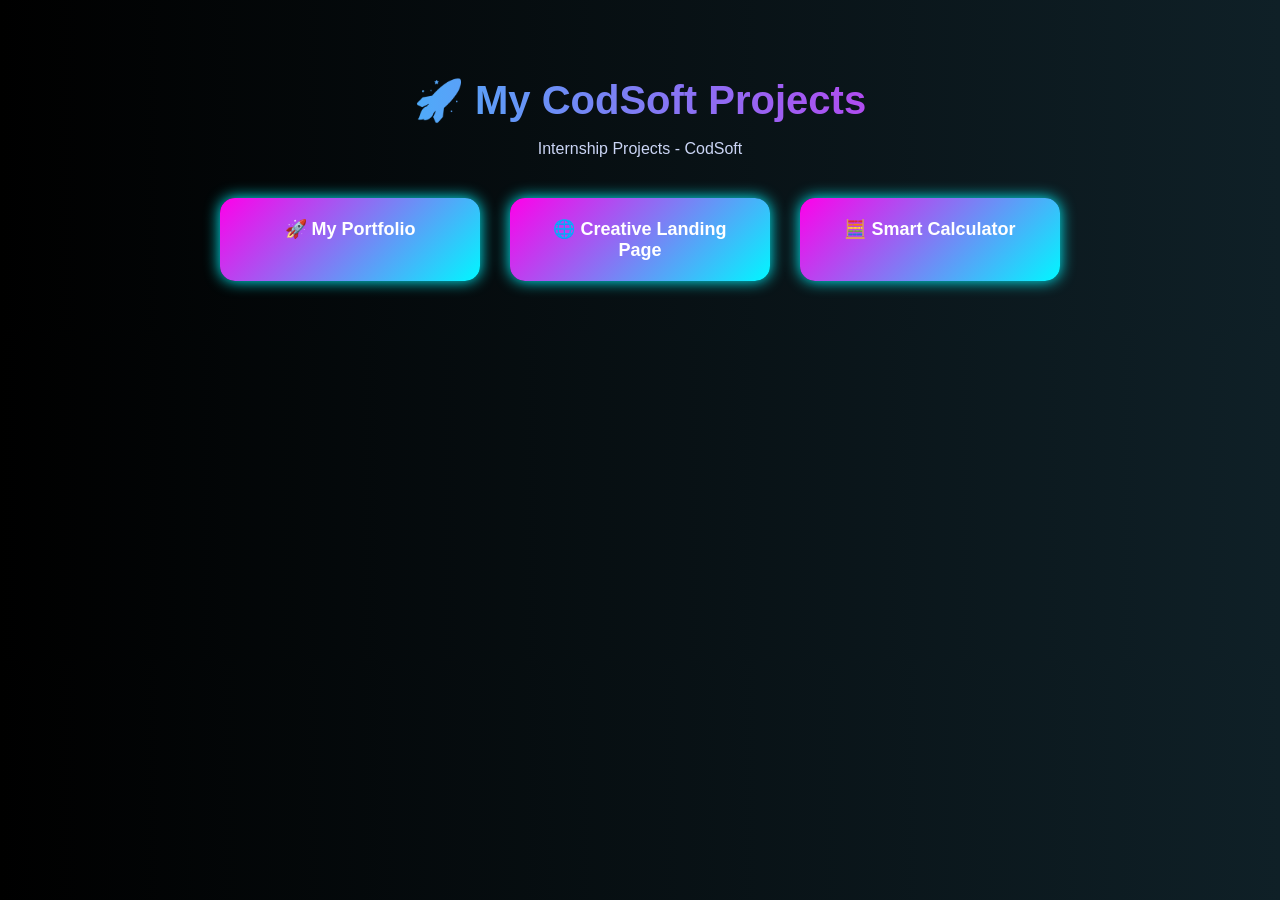
<file: index.html>
<!DOCTYPE html>
<html>
<head>
    <title>CodSoft Projects</title>

    <style>
        body {
            margin: 0;
            font-family: 'Poppins', sans-serif;
            background: linear-gradient(to right, #000000, #0f2027);
            color: white;
            text-align: center;
            padding: 50px;
        }

        h1 {
            font-size: 40px;
            margin-bottom: 10px;
            background: linear-gradient(90deg, #00f7ff, #ff00ea);
            -webkit-background-clip: text;
            color: transparent;
        }

        p {
            color: #cbd5f5;
            margin-bottom: 40px;
        }

        .container {
            display: flex;
            justify-content: center;
            gap: 30px;
            flex-wrap: wrap;
        }

        a {
            width: 220px;
            padding: 20px;
            text-decoration: none;
            color: white;
            border-radius: 15px;
            background: linear-gradient(135deg, #ff00ea, #00f7ff);
            font-size: 18px;
            font-weight: bold;
            transition: 0.3s;
            box-shadow: 0 0 15px #00f7ff;
        }

        a:hover {
            transform: scale(1.1);
            box-shadow: 0 0 25px #ff00ea;
        }
    </style>
</head>

<body>

<h1>🚀 My CodSoft Projects</h1>
<p>Internship Projects - CodSoft</p>

<div class="container">
    <a href="portfolio/index.html" target="_blank">🚀 My Portfolio</a>
    <a href="Landing-page/index.html" target="_blank">🌐 Creative Landing Page</a>
    <a href="Calculator/index.html" target="_blank">🧮 Smart Calculator</a>
</div>

</body>
</html>
</file>
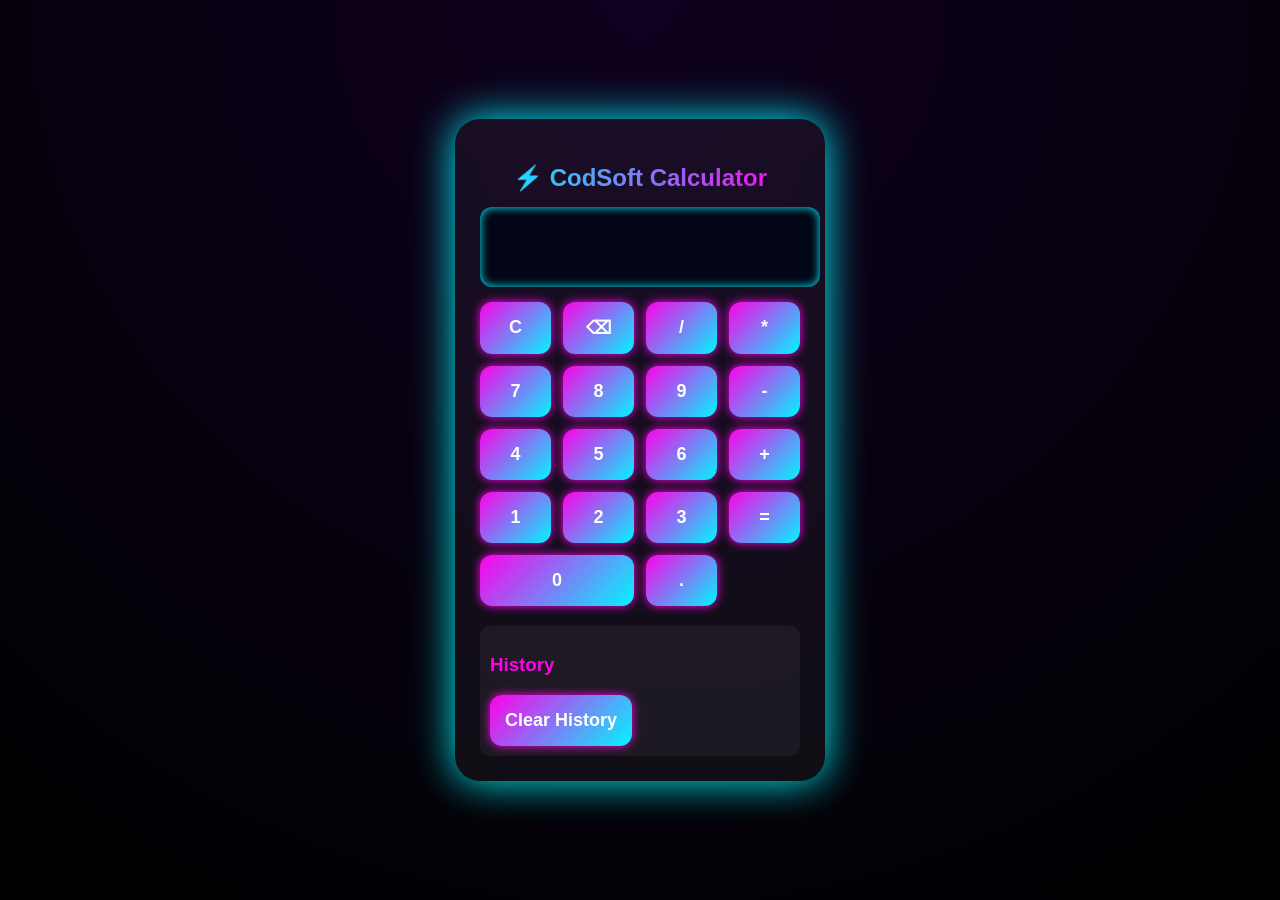
<file: Calculator/index.html>
<!DOCTYPE html>
<html>
<head>
    <title>Calculator</title>
    <link rel="stylesheet" href="style.css">
</head>
<body>

<div class="calculator">

<h2 class="title">⚡ CodSoft Calculator</h2>

<input type="text" id="display" disabled>

<div class="buttons">
    <button onclick="clearDisplay()">C</button>
    <button onclick="deleteLast()">⌫</button>
    <button onclick="append('/')">/</button>
    <button onclick="append('*')">*</button>

    <button onclick="append('7')">7</button>
    <button onclick="append('8')">8</button>
    <button onclick="append('9')">9</button>
    <button onclick="append('-')">-</button>

    <button onclick="append('4')">4</button>
    <button onclick="append('5')">5</button>
    <button onclick="append('6')">6</button>
    <button onclick="append('+')">+</button>

    <button onclick="append('1')">1</button>
    <button onclick="append('2')">2</button>
    <button onclick="append('3')">3</button>
    <button onclick="calculate()">=</button>

    <button onclick="append('0')" class="zero">0</button>
    <button onclick="append('.')">.</button>
</div>

<div class="history">
    <h3>History</h3>
    <ul id="historyList"></ul>
    <button onclick="clearHistory()">Clear History</button>
</div>

</div>

<script src="script.js"></script>
</body>
</html>
</file>
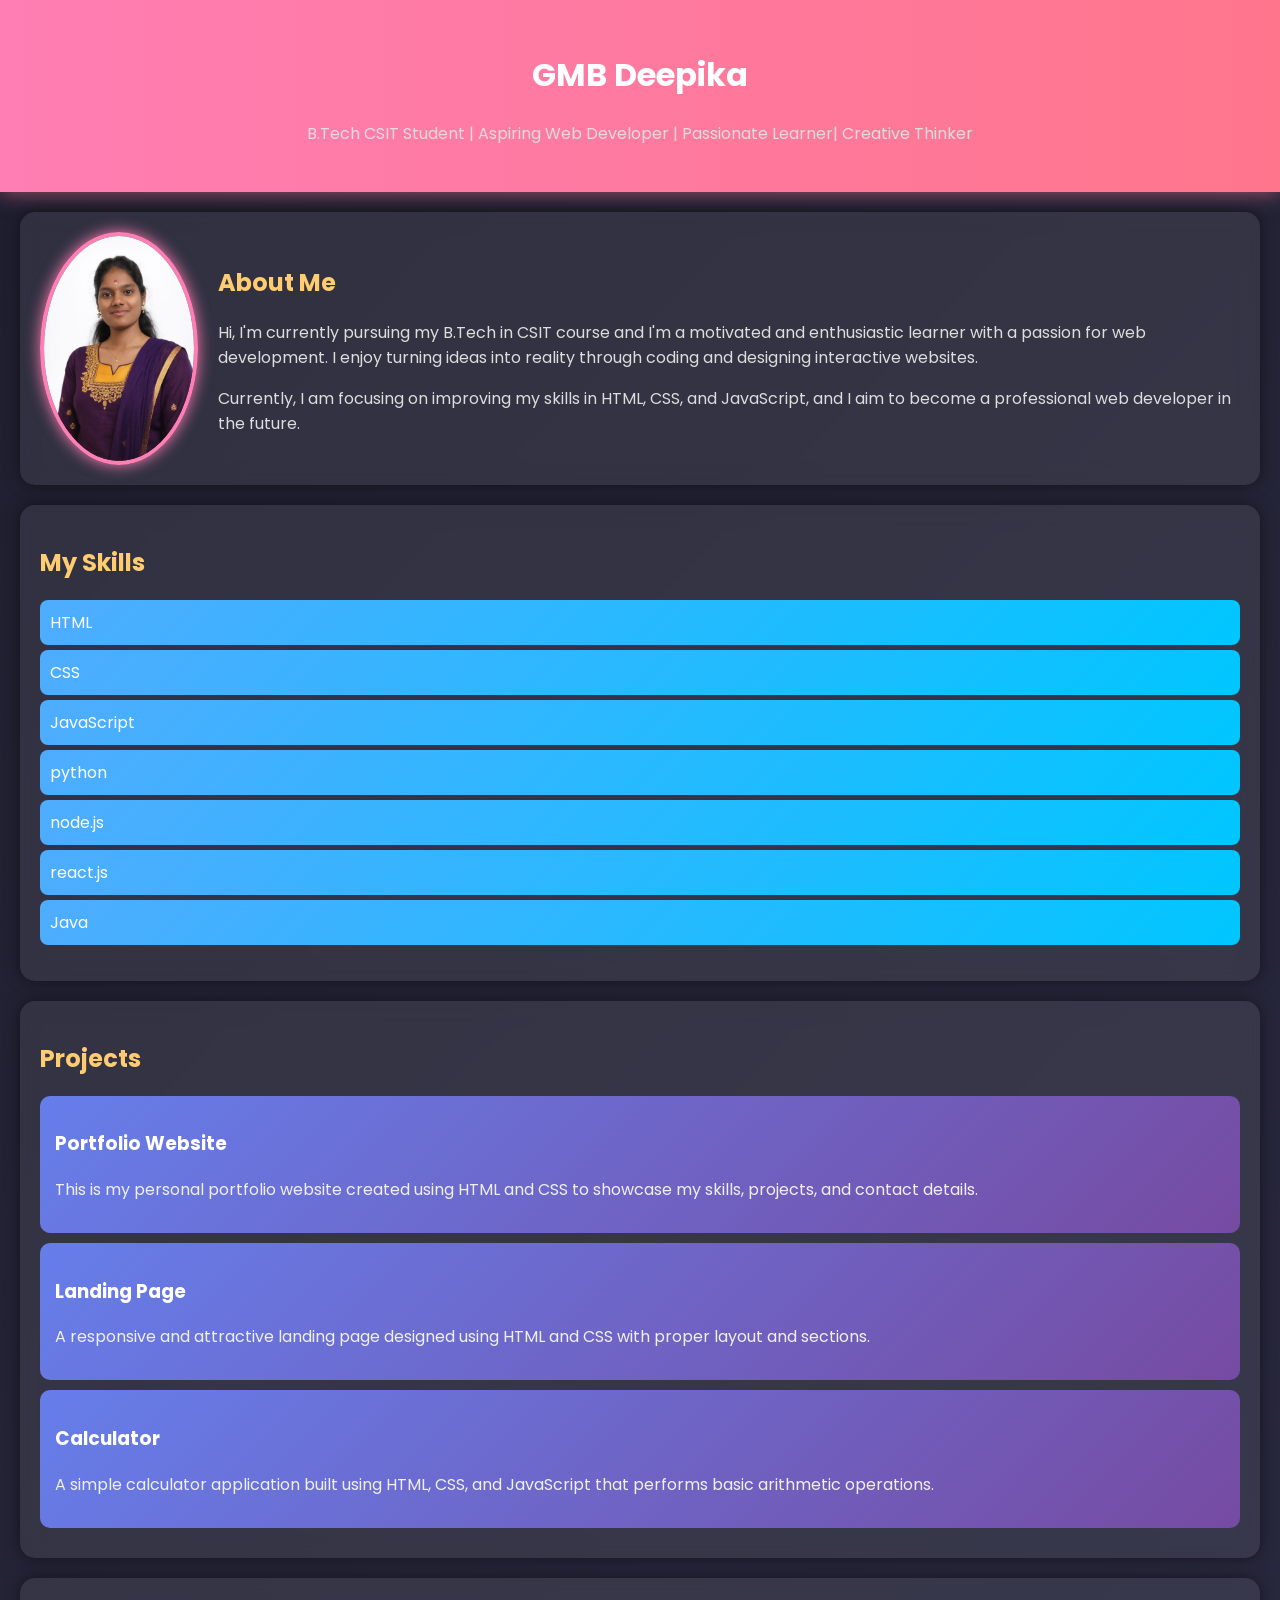
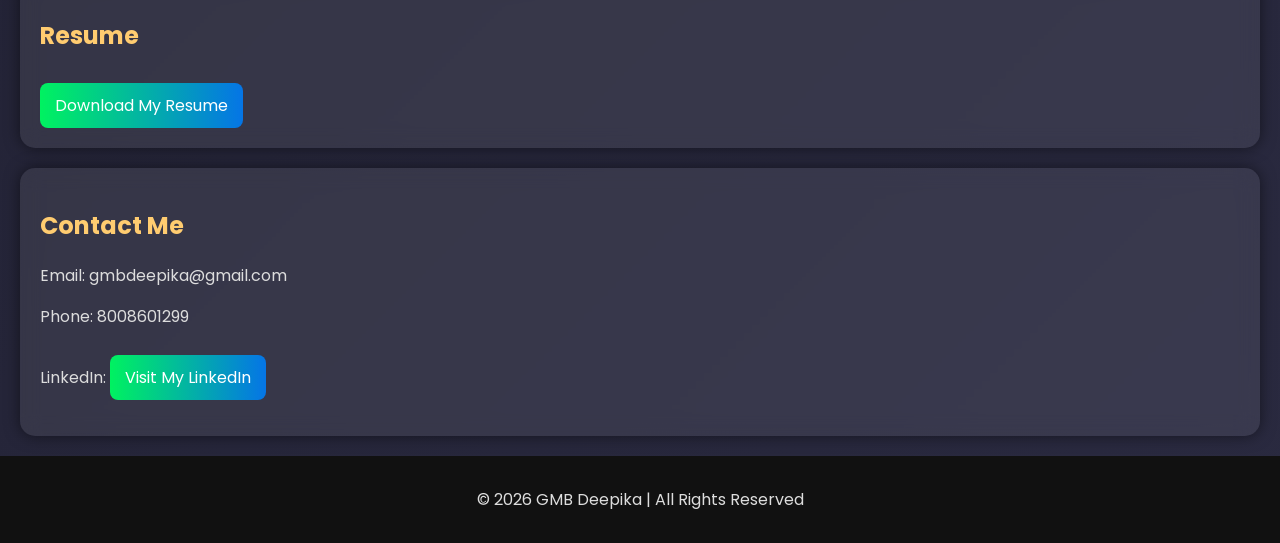
<file: portfolio/index.html>
<!DOCTYPE html>
<html>
<head>
    <title>My Portfolio</title>
    <link rel="stylesheet" href="style.css">
    <link href="https://fonts.googleapis.com/css2?family=Poppins&display=swap" rel="stylesheet">
</head>
<body>

<!-- 🔹 HEADER -->
<header>
    <h1>GMB Deepika</h1>
    <p>B.Tech CSIT Student | Aspiring Web Developer | Passionate Learner| Creative Thinker</p>
</header>

<!-- 🔹 ABOUT -->
<section id="about">
    <img src="yourphoto.jpeg" alt="My Photo">
    <div>
            <h2>About Me</h2>
                <p>
                    Hi, I'm currently pursuing my B.Tech in CSIT course and I'm a motivated and enthusiastic learner with a passion for web development. 
                    I enjoy turning ideas into reality through coding and designing interactive websites.
                </p>

                <p>
                    Currently, I am focusing on improving my skills in HTML, CSS, and JavaScript, 
                    and I aim to become a professional web developer in the future.
                </p>
    </div>
</section>

<!-- 🔹 SKILLS -->
<section>
    <h2>My Skills</h2>
    <ul>
        <li>HTML</li>
        <li>CSS</li>
        <li>JavaScript</li>
        <li>python</li>
         <li>node.js</li>
         <li>react.js</li>
          <li>Java</li>
    </ul>
</section>

<!-- 🔹 PROJECTS -->
<section>
    <h2>Projects</h2>

<div class="project">
    <h3>Portfolio Website</h3>
    <p>This is my personal portfolio website created using HTML and CSS to showcase my skills, projects, and contact details.</p>
</div>

<div class="project">
    <h3>Landing Page</h3>
    <p>A responsive and attractive landing page designed using HTML and CSS with proper layout and sections.</p>
</div>

<div class="project">
    <h3>Calculator</h3>
    <p>A simple calculator application built using HTML, CSS, and JavaScript that performs basic arithmetic operations.</p>
</div>

</section>

<!-- 🔹 RESUME -->
<section>
    <h2>Resume</h2>
    <a href="resumedp.pdf" download>Download My Resume</a>
</section>

<!-- 🔹 CONTACT -->
<section>
    <h2>Contact Me</h2>
<p>Email: gmbdeepika@gmail.com</p>
<p>Phone: 8008601299</p>
<p>
    LinkedIn: 
    <a href="https://www.linkedin.com/in/gmbdeepika299" target="_blank">
        Visit My LinkedIn
    </a>
</p>
</section>

<!-- 🔹 FOOTER -->
<footer>
    <p>© 2026 GMB Deepika | All Rights Reserved</p>
</footer>

</body>
</html>
</file>
<file: Calculator/style.css>
body {
    margin: 0;
    font-family: 'Poppins', sans-serif;
    background: radial-gradient(circle at top, #0f001f, #000);
    display: flex;
    justify-content: center;
    align-items: center;
    height: 100vh;
}

/* CALCULATOR BOX */
.calculator {
    background: rgba(255,255,255,0.05);
    padding: 25px;
    border-radius: 25px;
    backdrop-filter: blur(15px);
    box-shadow: 0 0 40px #00f7ff;
    width: 320px;
}

/* TITLE */
.title {
    text-align: center;
    font-size: 24px;
    margin-bottom: 15px;
    background: linear-gradient(90deg, #00f7ff, #ff00ea);
    -webkit-background-clip: text;
    color: transparent;
}

/* DISPLAY (FIXED VISIBILITY) */
#display {
    width: 100%;
    height: 60px;
    font-size: 26px;
    margin-bottom: 15px;
    border: none;
    border-radius: 12px;
    text-align: right;
    padding: 10px;
    background: #020617; /* dark but visible */
    color: #00f7ff; /* neon text */
    box-shadow: inset 0 0 10px #00f7ff;
}

/* BUTTON GRID */
.buttons {
    display: grid;
    grid-template-columns: repeat(4, 1fr);
    gap: 12px;
}

/* BUTTON STYLE */
button {
    padding: 15px;
    font-size: 18px;
    border: none;
    border-radius: 12px;
    background: linear-gradient(135deg, #ff00ea, #00f7ff);
    color: white;
    font-weight: bold;
    cursor: pointer;
    transition: 0.3s;
    box-shadow: 0 0 10px #ff00ea;
}

button:hover {
    transform: scale(1.1);
    box-shadow: 0 0 20px #00f7ff;
}

/* ZERO BUTTON */
.zero {
    grid-column: span 2;
}

/* HISTORY */
.history {
    margin-top: 20px;
    background: rgba(255,255,255,0.05);
    padding: 10px;
    border-radius: 10px;
    max-height: 150px;
    overflow-y: auto;
}

.history h3 {
    color: #ff00ea;
}

.history ul {
    list-style: none;
    padding: 0;
    color: #e2e8f0; /* FIXED visibility */
    font-size: 14px;
}

.clear-history {
    margin-top: 10px;
    width: 100%;
    background: linear-gradient(90deg, red, orange);
    color: white;
}
</file>
<file: portfolio/style.css>
body {
    font-family: 'Poppins', sans-serif;
    margin: 0;
    background: linear-gradient(135deg, #1e1e2f, #2a2a40);
    color: white;
}

/* HEADER */
header {
    text-align: center;
    padding: 30px;
    background: linear-gradient(90deg, #ff7eb3, #ff758c);
    box-shadow: 0 0 20px rgba(255, 120, 150, 0.6);
}

/* SECTIONS */
section {
    margin: 20px;
    padding: 20px;
    border-radius: 15px;
    background: rgba(255, 255, 255, 0.08);
    backdrop-filter: blur(10px);
    box-shadow: 0 0 15px rgba(0,0,0,0.5);
}

/* HEADINGS */
h2 {
    color: #ffcc70;
}

/* ABOUT */
#about {
    display: flex;
    align-items: center;
    gap: 20px;
}

#about img {
    width: 150px;
    border-radius: 50%;
    border: 4px solid #ff7eb3;
    box-shadow: 0 0 15px #ff7eb3;
}

/* TEXT */
p {
    color: #ddd;
}

/* SKILLS */
ul {
    padding: 0;
}

ul li {
    background: linear-gradient(135deg, #4facfe, #00c6ff);
    padding: 10px;
    margin: 5px 0;
    border-radius: 8px;
    list-style: none;
    color: white;
}

/* PROJECTS */
.project {
    background: linear-gradient(135deg, #667eea, #764ba2);
    color: white;
    padding: 15px;
    border-radius: 10px;
    margin: 10px 0;
    transition: 0.3s;
}

.project:hover {
    transform: scale(1.05);
}

.project p {
    color: #f0f0f0;
}

/* LINKS */
a {
    display: inline-block;
    padding: 10px 15px;
    background: linear-gradient(90deg, #00f260, #0575e6);
    color: white;
    border-radius: 8px;
    text-decoration: none;
    margin-top: 10px;
}

/* FOOTER */
footer {
    text-align: center;
    padding: 15px;
    background: #111;
}
</file>
